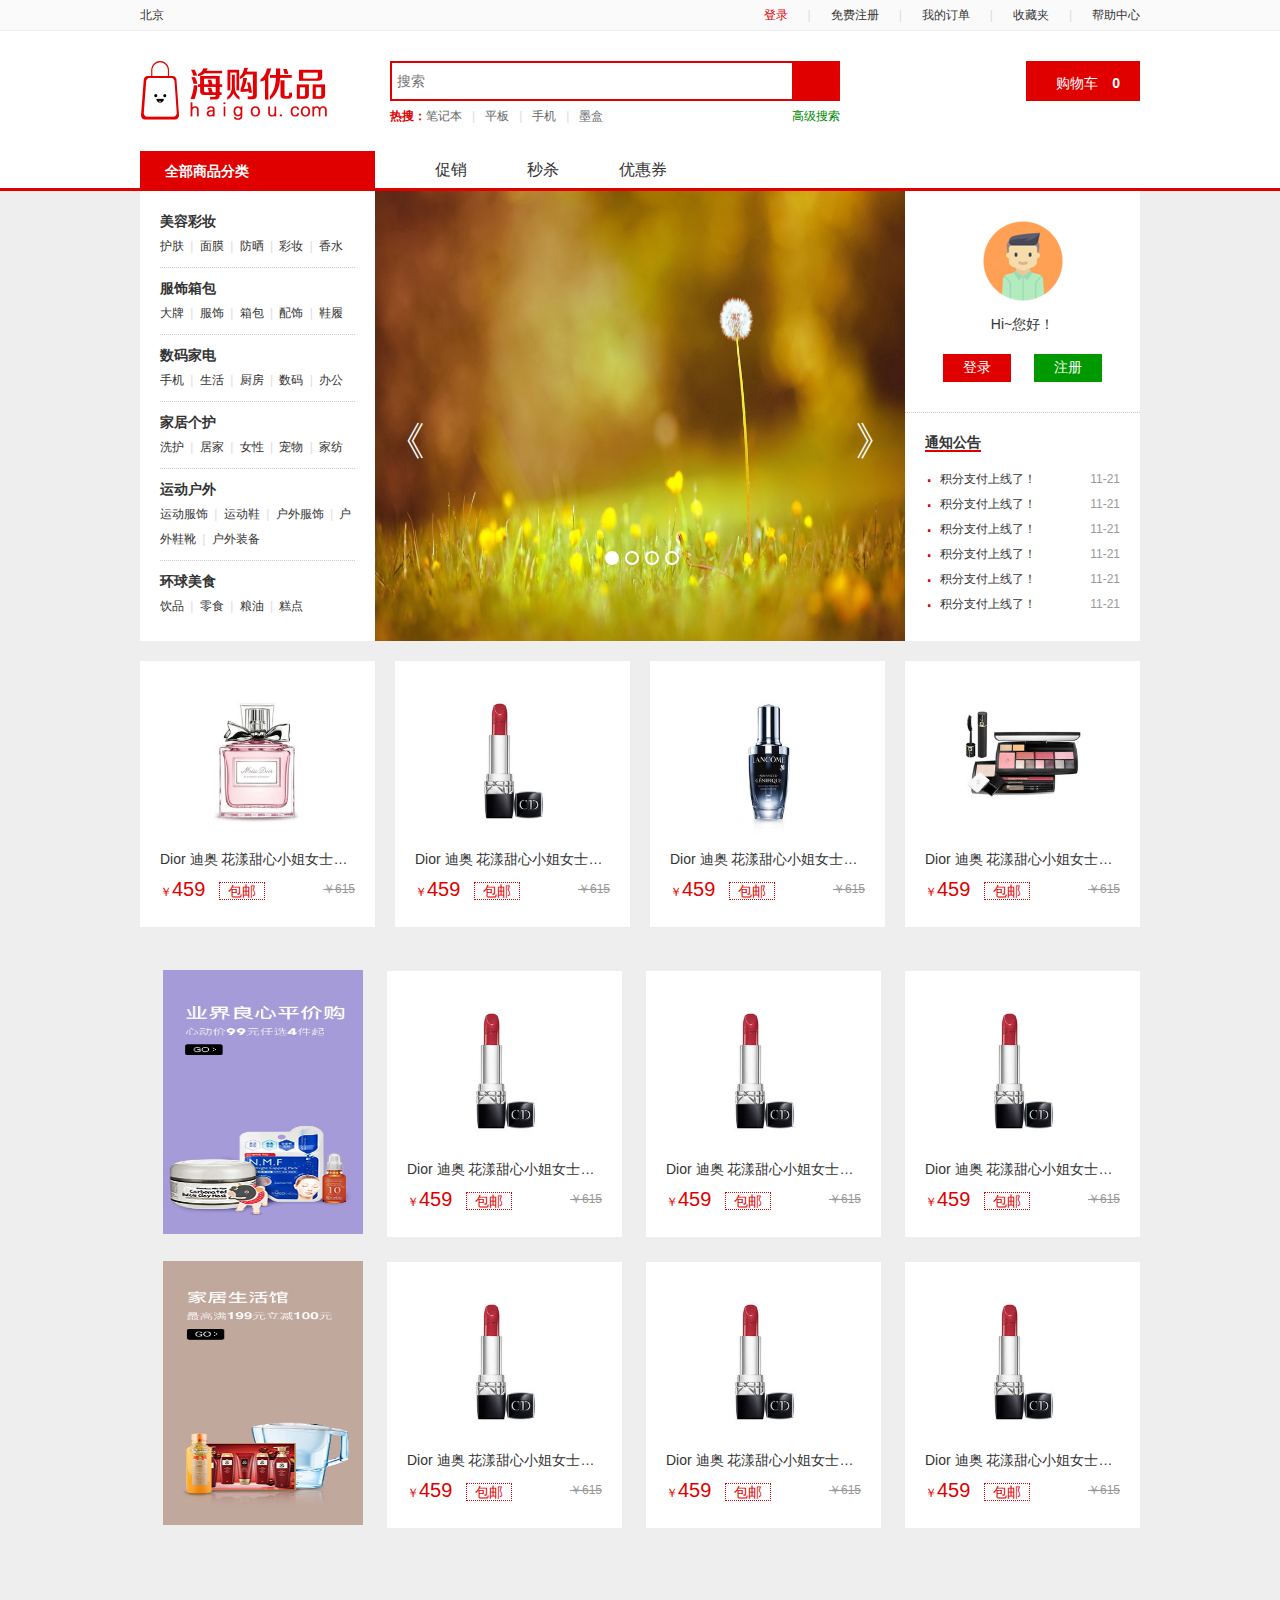
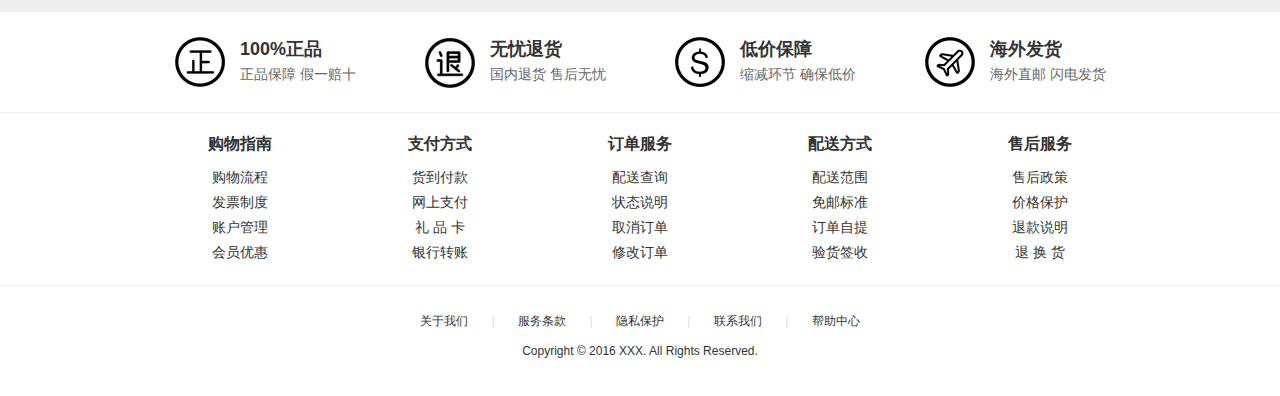
<file: index.html>
<!DOCTYPE html>
<html>

<head>
    <meta charset="utf-8">
    <title>商城</title>
    <link rel="stylesheet" href="./css/common.css">
    <!-- <link rel="stylesheet" href="./iconfont/iconfont.css"> -->
    <link rel="stylesheet" href="./css/index.css">
    <!-- <script src="./js/timerpage.js"></script> -->
</head>

<body>
    <div id="topbar">
        <div class="container">
            <div id="topbar-location">
                <i class="iconfont icon-location"></i>
                <a href="#">北京</a>
            </div>
            <div id="topbar-menu">
                <ul>
                    <li>
                        <a href="./logon.html" class="red">登录</a>
                    </li>
                    <li class="separator">|</li>
                    <li>
                        <a href="./register.html">免费注册</a>
                    </li>
                    <li class="separator">|</li>
                    <li>
                        <a href="#">我的订单</a>
                    </li>
                    <li class="separator">|</li>
                    <li>
                        <a href="#">收藏夹</a>
                    </li>
                    <li class="separator">|</li>
                    <li>
                        <a href="#">帮助中心</a>
                    </li>
                </ul>
            </div>
        </div>
    </div>
    <div id="header">
        <div class="container">
            <div id="header-logo">
                <a href="./index.html">
                    <h1>LOGO</h1>
                </a>
            </div>
            <div id="header-search">
                <div id="header-search-combobox">
                    <form action="#" method="post">
                        <input type="text" name="keywords" placeholder="搜索" id="header-search-combobox-text">
                        <button type="submit" id="header-search-combobox-button">
                            <i class="iconfont icon-search"></i>
                        </button>
                    </form>
                </div>
                <div class="clear">
                    <ul id="header-search-hotkeywords">
                        <li>
                            <strong>热搜：</strong>
                        </li>
                        <li>
                            <a href="#">笔记本</a>
                        </li>
                        <li class="separator">|</li>
                        <li>
                            <a href="#">平板</a>
                        </li>
                        <li class="separator">|</li>
                        <li>
                            <a href="#">手机</a>
                        </li>
                        <li class="separator">|</li>
                        <li>
                            <a href="#">墨盒</a>
                        </li>
                    </ul>
                    <a href="#" id="header-search-advancedsearch">高级搜索</a>
                </div>
            </div>
            <div id="header-cart">
                <i class="iconfont icon-cart"></i>
                <a href="#">购物车</a>
                <strong>0</strong>
            </div>
        </div>
    </div>
    <div id="navigation">
        <div class="container">
            <div id="navigation-category">
                <div id="navigation-category-heading">
                    <div class="float-left">
                        <i class="iconfont icon-menu"></i>
                        <strong>全部商品分类</strong>
                    </div>
                    <div class="float-right">
                        <i class="iconfont icon-dropdown"></i>
                    </div>
                </div>
                <div id="navigation-category-content">
                    <dl>
                        <dt>美容彩妆</dt>
                        <dd>
                            <a href="#">护肤</a>
                            <em>|</em>
                            <a href="#">面膜</a>
                            <em>|</em>
                            <a href="#">防晒</a>
                            <em>|</em>
                            <a href="#">彩妆</a>
                            <em>|</em>
                            <a href="#">香水</a>
                        </dd>
                    </dl>
                    <dl>
                        <dt>服饰箱包</dt>
                        <dd>
                            <a href="#">大牌</a>
                            <em>|</em>
                            <a href="#">服饰</a>
                            <em>|</em>
                            <a href="#">箱包</a>
                            <em>|</em>
                            <a href="#">配饰</a>
                            <em>|</em>
                            <a href="#">鞋履</a>
                        </dd>
                    </dl>
                    <dl>
                        <dt>数码家电</dt>
                        <dd>
                            <a href="#">手机</a>
                            <em>|</em>
                            <a href="#">生活</a>
                            <em>|</em>
                            <a href="#">厨房</a>
                            <em>|</em>
                            <a href="#">数码</a>
                            <em>|</em>
                            <a href="#">办公</a>
                        </dd>
                    </dl>
                    <dl>
                        <dt>家居个护</dt>
                        <dd>
                            <a href="#">洗护</a>
                            <em>|</em>
                            <a href="#">居家</a>
                            <em>|</em>
                            <a href="#">女性</a>
                            <em>|</em>
                            <a href="#">宠物</a>
                            <em>|</em>
                            <a href="#">家纺</a>
                        </dd>
                    </dl>
                    <dl>
                        <dt>运动户外</dt>
                        <dd>
                            <a href="#">运动服饰</a>
                            <em>|</em>
                            <a href="#">运动鞋</a>
                            <em>|</em>
                            <a href="#">户外服饰</a>
                            <em>|</em>
                            <a href="#">户外鞋靴</a>
                            <em>|</em>
                            <a href="#">户外装备</a>
                        </dd>
                    </dl>
                    <dl>
                        <dt>环球美食</dt>
                        <dd>
                            <a href="#">饮品</a>
                            <em>|</em>
                            <a href="#">零食</a>
                            <em>|</em>
                            <a href="#">粮油</a>
                            <em>|</em>
                            <a href="#">糕点</a>
                        </dd>
                    </dl>
                </div>
            </div>
            <div id="navigation-menu">
                <ul>
                    <li>
                        <a href="#">促销</a>
                    </li>
                    <li>
                        <a href="#">秒杀</a>
                    </li>
                    <li>
                        <a href="#">优惠券</a>
                    </li>
                </ul>
            </div>
        </div>
    </div>
    <div id="main">
        <div class="container">
            <div class="section first-floor clear">
                <div class="left"></div>
                <div id="scroll">
                    <img src="./img/1.jpg" alt="">
                    <img src="./img/2.jpg" alt="">
                    <img src="./img/3.jpg" alt="">
                    <img src="./img/4.jpg" alt="">
                    <img src="./img/1.jpg" alt="">
                    <!-- <a href="#">
                        <img src="./pic/banner.png">
                    </a> -->
                </div>
                <div class="right">
                    <div class="user">
                        <img src="./img/avatar.png">
                        <div class="welcome">Hi~您好！</div>
                        <div>
                            <a href="#" class="login">登录</a>
                            <a href="#" class="register">注册</a>
                        </div>
                    </div>
                    <div class="notice">
                        <h3>
                            <a href="#">通知公告</a>
                        </h3>
                        <ul>
                            <li>
                                <em>&middot;</em>
                                <a href="#">积分支付上线了！</a>
                                <span>11-21</span>
                            </li>
                            <li>
                                <em>&middot;</em>
                                <a href="#">积分支付上线了！</a>
                                <span>11-21</span>
                            </li>
                            <li>
                                <em>&middot;</em>
                                <a href="#">积分支付上线了！</a>
                                <span>11-21</span>
                            </li>
                            <li>
                                <em>&middot;</em>
                                <a href="#">积分支付上线了！</a>
                                <span>11-21</span>
                            </li>
                            <li>
                                <em>&middot;</em>
                                <a href="#">积分支付上线了！</a>
                                <span>11-21</span>
                            </li>
                            <li>
                                <em>&middot;</em>
                                <a href="#">积分支付上线了！</a>
                                <span>11-21</span>
                            </li>
                        </ul>
                    </div>
                </div>
            </div>
            <div class="section second-floor goods-list-row clear">
                <div class="goods-list-item">
                    <div class="goods-list-image">
                        <a href="#">
                            <img src="./pic/goods/1.jpg">
                        </a>
                    </div>
                    <div class="goods-list-name">
                        <a href="#">Dior 迪奥 花漾甜心小姐女士淡香水......</a>
                    </div>
                    <div class="goods-list-info">
                        <strong><em>￥</em>459</strong>
                        <em>包邮</em>
                        <span>￥615</span>
                    </div>
                </div>
                <div class="goods-list-item">
                    <div class="goods-list-image">
                        <a href="#">
                            <img src="./pic/goods/2.jpg">
                        </a>
                    </div>
                    <div class="goods-list-name">
                        <a href="#">Dior 迪奥 花漾甜心小姐女士淡香水......</a>
                    </div>
                    <div class="goods-list-info">
                        <strong><em>￥</em>459</strong>
                        <em>包邮</em>
                        <span>￥615</span>
                    </div>
                </div>
                <div class="goods-list-item">
                    <div class="goods-list-image">
                        <a href="#">
                            <img src="./pic/goods/3.jpg">
                        </a>
                    </div>
                    <div class="goods-list-name">
                        <a href="#">Dior 迪奥 花漾甜心小姐女士淡香水......</a>
                    </div>
                    <div class="goods-list-info">
                        <strong><em>￥</em>459</strong>
                        <em>包邮</em>
                        <span>￥615</span>
                    </div>
                </div>
                <div class="goods-list-item">
                    <div class="goods-list-image">
                        <a href="#">
                            <img src="./pic/goods/4.jpg">
                        </a>
                    </div>
                    <div class="goods-list-name">
                        <a href="#">Dior 迪奥 花漾甜心小姐女士淡香水......</a>
                    </div>
                    <div class="goods-list-info">
                        <strong><em>￥</em>459</strong>
                        <em>包邮</em>
                        <span>￥615</span>
                    </div>
                </div>
            </div>
            <div class="section second-floor goods-list-row clear">
                <table id="shangpinyemian">
                    <!-- <tr class="celan">
                        <td rowspan="" >
                            <img src="./pic/ad/1.png" height="300px" width="200px">
                        </td>
                    </tr> -->
                    <!-- <tr>
                            <td colspan="4" style="text-align: center;"></td>
                        </tr> -->
                    <tr>
                        <td>
                            <img src="./pic/ad/1.png" height="264px" width="200px">
                        </td>
                        <td>
                            <div class="goods-list-item">
                                <div class="goods-list-image">
                                    <a href="#">
                                        <img src="./pic/goods/2.jpg">
                                    </a>
                                </div>
                                <div class="goods-list-name">
                                    <a href="#">Dior 迪奥 花漾甜心小姐女士淡香水......</a>
                                </div>
                                <div class="goods-list-info">
                                    <strong><em>￥</em>459</strong>
                                    <em>包邮</em>
                                    <span>￥615</span>
                                </div>
                            </div>
                        </td>
                    <!-- </tr>
                    <tr> -->
                        <td>
                            <div class="goods-list-item">
                                <div class="goods-list-image">
                                    <a href="#">
                                        <img src="./pic/goods/2.jpg">
                                    </a>
                                </div>
                                <div class="goods-list-name">
                                    <a href="#">Dior 迪奥 花漾甜心小姐女士淡香水......</a>
                                </div>
                                <div class="goods-list-info">
                                    <strong><em>￥</em>459</strong>
                                    <em>包邮</em>
                                    <span>￥615</span>
                                </div>
                            </div>
                        </td>
                    <!-- </tr>
                    <tr> -->
                        <td>
                            <div class="goods-list-item">
                                <div class="goods-list-image">
                                    <a href="#">
                                        <img src="./pic/goods/2.jpg">
                                    </a>
                                </div>
                                <div class="goods-list-name">
                                    <a href="#">Dior 迪奥 花漾甜心小姐女士淡香水......</a>
                                </div>
                                <div class="goods-list-info">
                                    <strong><em>￥</em>459</strong>
                                    <em>包邮</em>
                                    <span>￥615</span>
                                </div>
                            </div>
                        </td>
                    </tr>
                    <!-- <tr class="celan">
                        <td rowspan="1">
                            <img src="./pic/ad/2.png" height="350px">
                        </td>
                    </tr> -->
                    <tr>
                        <td>
                            <img src="./pic/ad/2.png" height="264px" width="200px">
                        </td>
                        <td>
                            <div class="goods-list-item">
                                <div class="goods-list-image">
                                    <a href="#">
                                        <img src="./pic/goods/2.jpg">
                                    </a>
                                </div>
                                <div class="goods-list-name">
                                    <a href="#">Dior 迪奥 花漾甜心小姐女士淡香水......</a>
                                </div>
                                <div class="goods-list-info">
                                    <strong><em>￥</em>459</strong>
                                    <em>包邮</em>
                                    <span>￥615</span>
                                </div>
                            </div>
                        </td>
                    <!-- </tr>
                    <tr> -->
                        <td>
                            <div class="goods-list-item">
                                <div class="goods-list-image">
                                    <a href="#">
                                        <img src="./pic/goods/2.jpg">
                                    </a>
                                </div>
                                <div class="goods-list-name">
                                    <a href="#">Dior 迪奥 花漾甜心小姐女士淡香水......</a>
                                </div>
                                <div class="goods-list-info">
                                    <strong><em>￥</em>459</strong>
                                    <em>包邮</em>
                                    <span>￥615</span>
                                </div>
                            </div>
                        </td>
                    <!-- </tr>
                    <tr> -->
                        <td>
                            <div class="goods-list-item">
                                <div class="goods-list-image">
                                    <a href="#">
                                        <img src="./pic/goods/2.jpg">
                                    </a>
                                </div>
                                <div class="goods-list-name">
                                    <a href="#">Dior 迪奥 花漾甜心小姐女士淡香水......</a>
                                </div>
                                <div class="goods-list-info">
                                    <strong><em>￥</em>459</strong>
                                    <em>包邮</em>
                                    <span>￥615</span>
                                </div>
                            </div>
                        </td>
                    </tr>
                </table>
                <p>
            </div>
        </div>
    </div>
    </div>
    <div id="footer">
        <div id="footer-promise">
            <div class="container clear">
                <div class="footer-promise-column clear">
                    <img src="./img/1.png">
                    <dl>
                        <dt>100%正品</dt>
                        <dd>正品保障 假一赔十</dd>
                    </dl>
                </div>
                <div class="footer-promise-column clear">
                    <img src="./img/2.png">
                    <dl>
                        <dt>无忧退货</dt>
                        <dd>国内退货 售后无忧</dd>
                    </dl>
                </div>
                <div class="footer-promise-column clear">
                    <img src="./img/3.png">
                    <dl>
                        <dt>低价保障</dt>
                        <dd>缩减环节 确保低价</dd>
                    </dl>
                </div>
                <div class="footer-promise-column clear">
                    <img src="./img/4.png">
                    <dl>
                        <dt>海外发货</dt>
                        <dd>海外直邮 闪电发货</dd>
                    </dl>
                </div>
            </div>
        </div>
        <div id="footer-link">
            <div class="container clear">
                <div class="footer-link-column">
                    <h3>购物指南</h3>
                    <ul>
                        <li>
                            <a href="#">购物流程</a>
                        </li>
                        <li>
                            <a href="#">发票制度</a>
                        </li>
                        <li>
                            <a href="#">账户管理</a>
                        </li>
                        <li>
                            <a href="#">会员优惠</a>
                        </li>
                    </ul>
                </div>
                <div class="footer-link-column">
                    <h3>支付方式</h3>
                    <ul>
                        <li>
                            <a href="#">货到付款</a>
                        </li>
                        <li>
                            <a href="#">网上支付</a>
                        </li>
                        <li>
                            <a href="#">礼 品 卡</a>
                        </li>
                        <li>
                            <a href="#">银行转账</a>
                        </li>
                    </ul>
                </div>
                <div class="footer-link-column">
                    <h3>订单服务</h3>
                    <ul>
                        <li>
                            <a href="#">配送查询</a>
                        </li>
                        <li>
                            <a href="#">状态说明</a>
                        </li>
                        <li>
                            <a href="#">取消订单</a>
                        </li>
                        <li>
                            <a href="#">修改订单</a>
                        </li>
                    </ul>
                </div>
                <div class="footer-link-column">
                    <h3>配送方式</h3>
                    <ul>
                        <li>
                            <a href="#">配送范围</a>
                        </li>
                        <li>
                            <a href="#">免邮标准</a>
                        </li>
                        <li>
                            <a href="#">订单自提</a>
                        </li>
                        <li>
                            <a href="#">验货签收</a>
                        </li>
                    </ul>
                </div>
                <div class="footer-link-column">
                    <h3>售后服务</h3>
                    <ul>
                        <li>
                            <a href="#">售后政策</a>
                        </li>
                        <li>
                            <a href="#">价格保护</a>
                        </li>
                        <li>
                            <a href="#">退款说明</a>
                        </li>
                        <li>
                            <a href="#">退 换 货</a>
                        </li>
                    </ul>
                </div>
            </div>
        </div>
        <div id="footer-menu">
            <ul>
                <li>
                    <a href="#">关于我们</a>
                </li>
                <li class="separator">|</li>
                <li>
                    <a href="#">服务条款</a>
                </li>
                <li class="separator">|</li>
                <li>
                    <a href="#">隐私保护</a>
                </li>
                <li class="separator">|</li>
                <li>
                    <a href="#">联系我们</a>
                </li>
                <li class="separator">|</li>
                <li>
                    <a href="#">帮助中心</a>
                </li>
            </ul>
        </div>
        <div id="footer-copyright">
            <p>Copyright &copy; 2016 XXX. All Rights Reserved.</p>
        </div>
    </div>
</body>
<script src="./js/turnpage.js" type="text/javascript" charset="utf-8"></script>
<script src="./js/timerpage.js" type="text/javascript" charset="utf-8"></script>
<script src="./js/jumppage.js" type="text/javascript" charset="utf-8"></script>
</html>
</file>
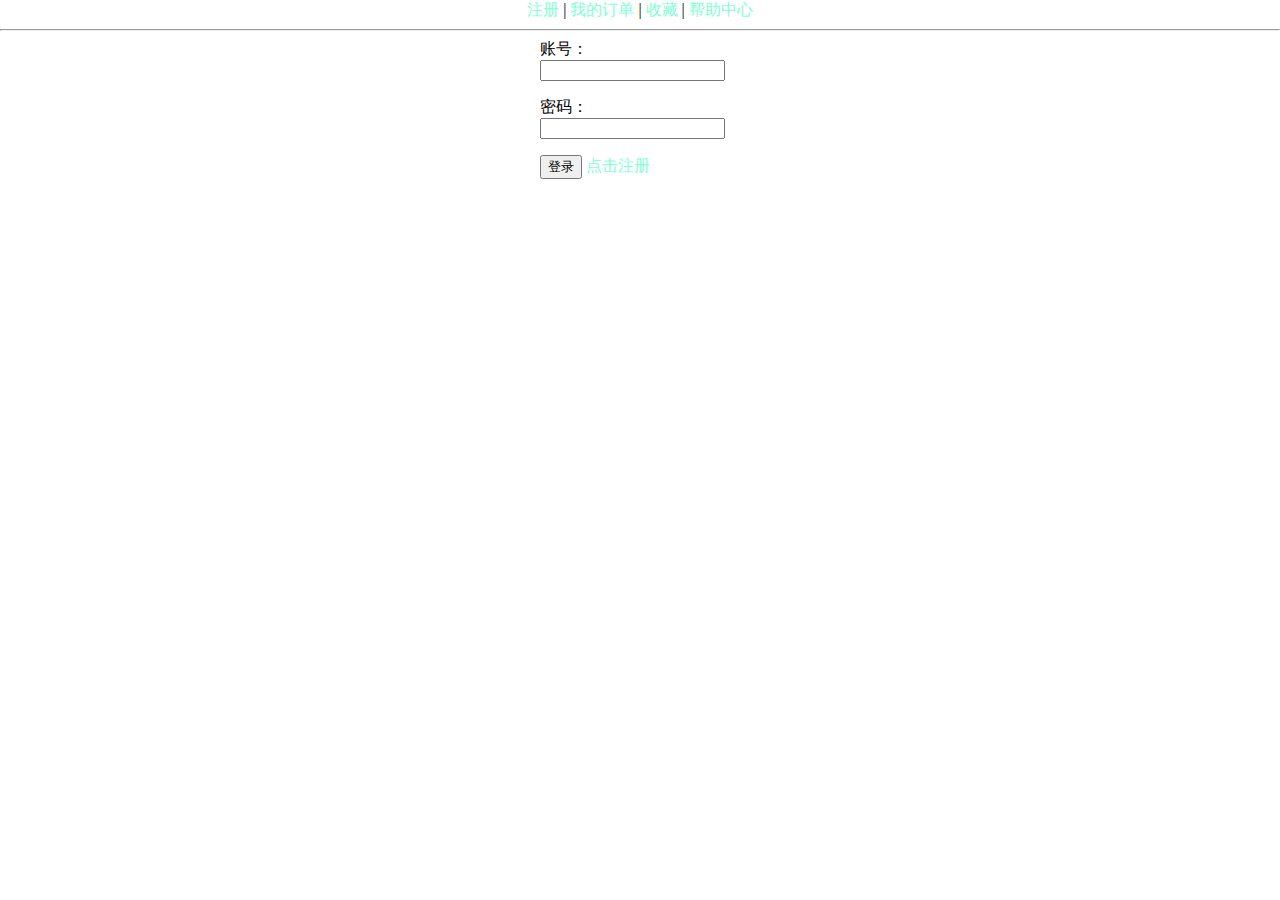
<file: logon.html>
<!DOCTYPE html>
<html lang="en">
<head>
    <meta charset="UTF-8">
    <meta name="viewport" content="width=device-width, initial-scale=1.0">
    <title>登录</title>
    <script src="./js/logon.js"></script>
    <link rel="stylesheet" href="./css/通用.css">
    <link rel="stylesheet" href="./css/登陆.css">
</head>
<body>
    <div class="nav">
        <a href="./register.html" target="">注册</a>
        <span class="shugang">|</span>
        <a href="#" target="">我的订单</a>
        <span class="shugang">|</span>
        <a href="#" target="">收藏</a>
        <span class="shugang">|</span>
        <a href="#" target="">帮助中心</a>
    </div>
    <hr>
    <div id="main">
    <form action="">
        <label for="accunt">账号：</label>
            <input type="text" id="accunt"><p>
        <label for="password">密码：</label>
            <input type="password" name="" id="password"><p>
        <input type="button" value="登录" onclick="
        var accunt = document.getElementById('accunt').value;
        var password = document.getElementById('password').value;
        var result = denglu(accunt,password);
        // if (result == true){
        // window.location.href='./主页.html'
        // } else {
        // document.getElementById('hint').innerHTML = '账号或密码错误'
        // }
        ">
        <a href="./register.html">点击注册</a>
        <br>
        <span id="hint" style="color: red; font-size: 12px;"></span>
    </form>
    </div>
</body>
</html>
</file>
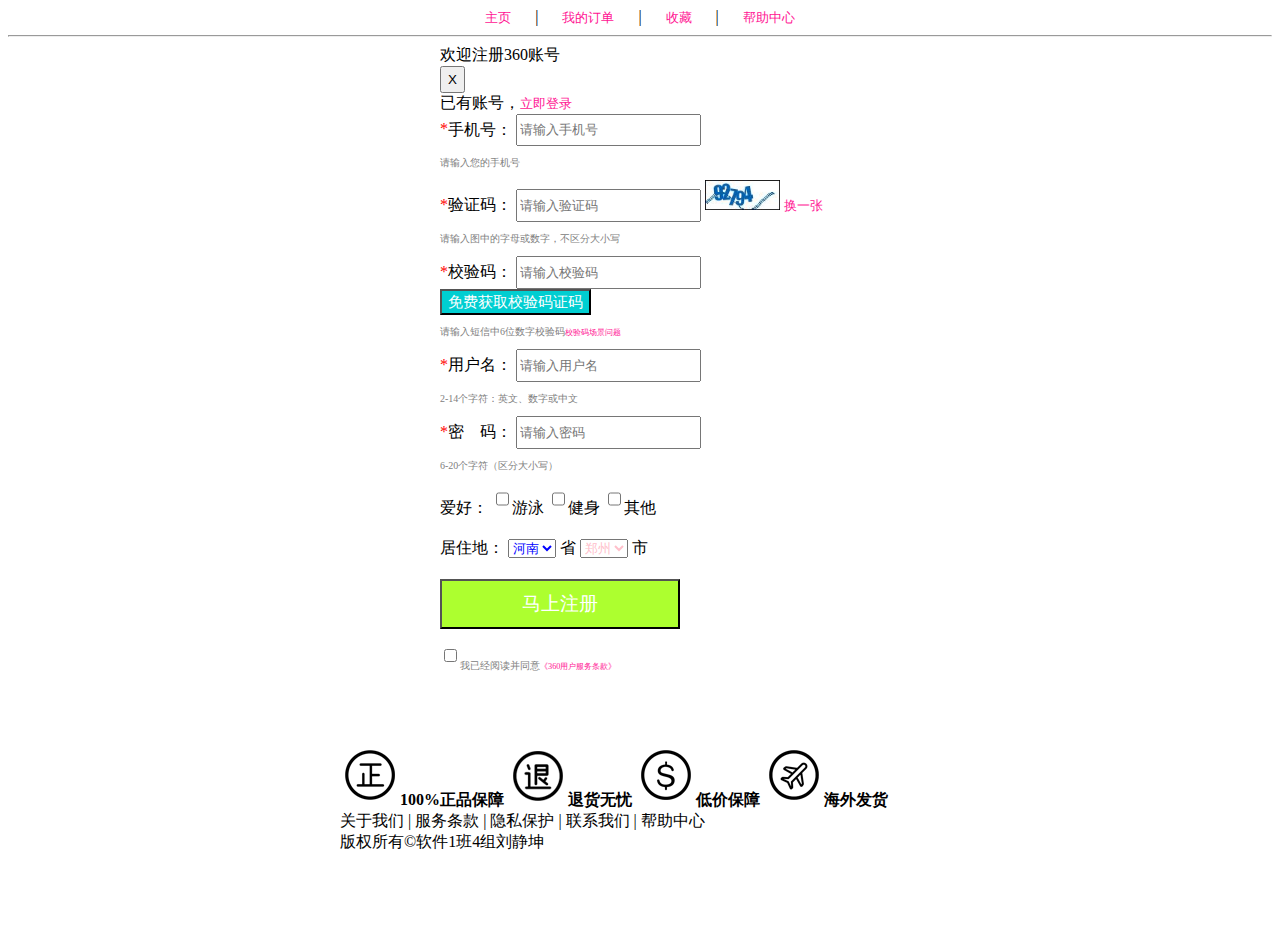
<file: register.html>
<!DOCTYPE html>
<html lang="en">
<head>
        <meta charset="UTF-8">
        <meta name="viewport" content="width=device-width, initial-scale=1.0">
        <title>欢迎来到我的XXX电商首页</title>
    <style>
      @import './css/注册.css';
    </style>
    <script src="./js/注册.js"></script>
</head>
<body>
    <!-- 标题  nav导航栏标签-->
    <nav>
        <a href="./index.html" target="">主页</a>
        <span class="shugang">|</span>
        <a href="#" target="">我的订单</a>
        <span class="shugang">|</span>
        <a href="#" target="">收藏</a>
        <span class="shugang">|</span>
        <a href="#" target="">帮助中心</a>
    </nav>
    <!-- 分隔线 -->
    <div>
        <hr/>
    </div>
    <!-- 正文 form表单标签-->
<form action="" id="formmain">
    <!-- 登录 -->
    <div>
            欢迎注册360账号<br/>
            <input type="button" value="X"><br/>
            已有账号，<a href="./logon.html">立即登录</a><br/>
    </div>
    <!-- 手机号 -->
    <div>
    <!-- for对应input中的id，使得可直接点击汉字“手机号”选中输入框 -->
        <label for="shoujihao" class="bitian">手机号：</label>
    <!-- size为输入框长度，maxlenght为输入字符最大值，placeholder为输入框文字，type用来设置属性，其中的输入表单元素类型text为普通文本 -->
    <!-- input生成文本框、密码框的标签 -->
            <input class="shurukuang" type="text" size="20" maxlength="20" placeholder="请输入手机号" id="shoujihao"/><span id="warn"></span><br/>
                <p>请输入您的手机号</p>
    </div>
    <!-- 验证码 -->
    <div>
        <label for="yanzhengma" class="bitian">验证码：</label>
            <input class="shurukuang" type="text" size="20" maxlength="20" placeholder="请输入验证码" id="yanzhengma"/>
                <img src="./img/验证码.jpg" alt="" height="30">
                <a href="#">换一张</a><br/>
                <p>请输入图中的字母或数字，不区分大小写</p>
                <span id="warn2"></span>
    </div>
    <!-- 校验码 -->
    <div>
        <label for="jiaoyanma" class="bitian">校验码：</label>
            <input class="shurukuang" type="text" size="20" maxlength="20" placeholder="请输入校验码" id="jiaoyanma"/>
            <input id="miaofeohuoqujiaoyanma" type="button" value="免费获取校验码证码"><br/>
                <p><span>请输入短信中6位数字校验码</span><a href="#">校验码场景问题</a></p>
    </div>
    <!-- 用户名 -->
    <div>
        <label for="yonghuming" class="bitian">用户名：</label>
            <input class="shurukuang" type="text" size="20" maxlength="20" placeholder="请输入用户名" id="yonghuming"/><br/>
                <P>2-14个字符：英文、数字或中文</P>
    </div>
    <!-- 密码 -->
    <div>
        <label for="mima" class="bitian">密&emsp;码：</label>
    <!-- type中的输入表单元素类型password为密码框，可直接使输入字符为黑色圆点 -->
            <input class="shurukuang" type="password" size="20" maxlength="20" placeholder="请输入密码" id="密码"/><br/>
                <P>6-20个字符（区分大小写）</P>
    </div>
    <!-- 爱好 -->
    <div class="aihao">        
        <span>爱好：</span>
        <input type="checkbox" name="aihao"/>游泳
        <input type="checkbox" name="aihao"/>健身
        <input type="checkbox" name="aihao"/>其他<br/>
    </div>
    <!-- 居住地 -->
        <div class="juzhudi">
            <span>居住地：</span>
    <!-- 下拉列表框，用select和option， size用来表示列表框默认显示的数量 -->
        <select name="shengfen" id="" size="1">
    <!-- 用selected="selected" 可以使用该属性的元素设为默认选项-->
            <option value="hn" class="shengfen">河南</option>
            <option value="hb">湖北</option>
            <option value="fn">湖南</option>
            <option value="hj">福建</option>
        </select>
            <span>省</span>
            <select name="shenghui" id="" size="1">
                <option value="zz" class="shenghu">郑州</option>
                <option value="wh">武汉</option>
                <option value="cs">长沙</option>
                <option value="hz">福州</option>
            </select>
            <span>市</span>
    </div>
    <!-- 注册 -->
    <div>
    <!-- submit为提交按钮，提交按钮的作用是将数据传输给后端，即form标签中的路径
        value用来设置按钮中的内容是什么 -->
    <!-- reset为重置按钮 -->
            <input class="mashangzhuce" type="submit" value="马上注册"><br/>
    <!-- type中的输入表单元素类型checkbook为多选框，指定按钮是否被选中 -->
            <P><input type="checkbox" ><span>我已经阅读并同意</span><a href="#">《360用户服务条款》</a></P>
    </div>
</form>
    <!-- 页脚 -->
    <div id="foot">
        <footer>
            <img src="./img/1.png "/><strong>100%正品保障</strong>
            <img src="./img/2.png"/><strong>退货无忧</strong>
            <img src="./img/3.png "/><strong>低价保障</strong>
            <img src="./img/4.png "/><strong>海外发货</strong>
        </footer>
            <!-- <hr/> -->
            关于我们 | 服务条款 | 隐私保护 | 联系我们 | 帮助中心
            <br/>
            版权所有&copy;软件1班4组刘静坤
        
    </div>
</body>
</html>
</file>
<file: css/common.css>
@charset "utf-8";

body{
    background: #FFFFFF;
    color: #333333;
    font-family: 'Microsoft Yahei', Arial, Helvetica, sans-serif;
    font-size: 14px;
    margin: 0px;
}

a{
    color: #333333;
    text-decoration: none;
}

a:hover{
    color: #E00000;
}

a img{
    display: block;
}

h1, h2, h3, h4, h5, h6,
p, form,
ul, ol, dl, li, dt, dd{
    margin: 0px;
    padding: 0px;
}

li{
    list-style: none;
}

li.separator{
    color: #DDDDDD;
    margin: 0px 20px;
}

/* common */

.container{
    margin: 0px auto;
    width: 1000px;
}

.clear{
    zoom: 1;
}

.clear:after{
    clear: both;
    content: '.';
    display: block;
    height: 0px;
    overflow: hidden;
    visibility: hidden;
}

.float-left{
    float: left;
}

.float-right{
    float: right;
}

.red{
    color: #E00000;
}

a.red:hover{
    text-decoration: underline;
}

/* topbar */

#topbar{
    background: #FAFAFA;
    border-bottom: 1px solid #EEEEEE;
    font-size: 12px;
    height: 30px;
    line-height: 30px;
}

#topbar-location{
    float: left;
}

#topbar-menu{
    float: right;
}

#topbar-menu ul li{
    float: left;
}

/* header */

#header{
    height: 120px;
}

/** header logo **/

#header-logo{
    float: left;
    height: 68px;
    line-height: 68px;
    margin: 26px 0px;
    width: 200px;
}

#header-logo a{
    background: url('../img/logo.png') left center no-repeat;
    display: block;
    height: 68px;
    width: 190px;
}

#header-logo h1{
    display: none;
}

/** header search **/

#header-search{
    float: left;
    margin: 30px 0px 20px 50px;
}

#header-search-combobox{
    border: 2px solid #E00000;
    height: 36px;
}

#header-search-combobox-text{
    background: #FFFFFF;
    border: none;
    color: #333333;
    display: block;
    float: left;
    font-family: 'Microsoft Yahei', Arial, Helvetica, sans-serif;
    font-size: 14px;
    height: 32px;
    line-height: 32px;
    margin: 0px;
    outline: none;
    padding: 2px 5px;
    width: 390px;
}

#header-search-combobox-button{
    background: #E00000;
    border: none;
    color: #FFFFFF;
    display: block;
    float: left;
    height: 36px;
    line-height: 36px;
    margin: 0px;
    outline: none;
    padding: 0px;
    width: 46px;
}

#header-search-combobox-button .iconfont{
    font-size: 22px;
}

#header-search-hotkeywords{
    float: left;
    font-size: 12px;
    height: 30px;
    line-height: 30px;
}

#header-search-hotkeywords li{
    float: left;
}

#header-search-hotkeywords li.separator{
    margin: 0px 10px;
}

#header-search-hotkeywords li strong{
    color: #E00000;
}

#header-search-hotkeywords li a{
    color: #666666;
}

#header-search-hotkeywords li a:hover{
    color: #E00000;
    text-decoration: underline;
}

#header-search-advancedsearch{
    color: #008800;
    float: right;
    font-size: 12px;
    height: 30px;
    line-height: 30px;
}

#header-search-advancedsearch:hover{
    text-decoration: underline;
}

/** header cart **/

#header-cart{
    background: #E00000;
    color: #FFFFFF;
    float: right;
    height: 40px;
    line-height: 40px;
    margin: 30px 0px 50px 0px;
    padding: 0px 20px;
}

#header-cart .iconfont{
    font-size: 20px;
}

#header-cart a{
    color: #FFFFFF;
    margin: 0px 10px;
}

#header-cart a:hover{
    text-decoration: underline;
}

/* header */

/* navigation */

#navigation{
    border-bottom: 3px solid #E00000;
    height: 37px;
}

/** navigation category **/

#navigation-category{
    float: left;
    position: relative;
}

#navigation-category-heading{
    background: #E00000;
    color: #FFFFFF;
    height: 37px;
    line-height: 37px;
    padding: 0px 20px;
    width: 195px;
}

#navigation-category-heading .iconfont{
    font-size: 20px;
    margin-right: 5px;
}

#navigation-category-content{
    background: #FFFFFF;
    border-top: 3px solid #E00000;
    display: none;
    height: 450px;
    padding: 0px 20px;
    position: absolute;
    top: 37px;
    width: 195px;
    z-index: 1000;
}

#navigation-category-content dl{
    border-bottom: 1px dotted #CCCCCC;
    line-height: 25px;
    padding: 8px 0px;
}

#navigation-category-content dl:first-child{
    margin-top: 10px;
}

#navigation-category-content dl:last-child{
    border-bottom: none;
}

#navigation-category-content dl dt{
    font-weight: bold;
}

#navigation-category-content dl dd{
    font-size: 12px;
}

#navigation-category-content dl dd em{
    color: #DDDDDD;
    font-style: normal;
    margin: 0px 3px;
}

#navigation-category:hover #navigation-category-content{
    display: block;
}

/** navigation menu **/

#navigation-menu{
    float: left;
    font-size: 16px;
}

#navigation-menu ul li{
    float: left;
    margin: 0px 30px;
    line-height: 37px;
}

#navigation-menu ul li:first-child{
    margin-left: 60px;
}

/* main */

#main{
    background: #EEEEEE;
}

/** goods list **/

.goods-list-row .goods-list-item{
    background: #FFFFFF;
    float: left;
    margin-right: 20px;
    padding: 20px;
    width: 195px;
}

.goods-list-row .goods-list-item:last-child{
    margin-right: 0px;
}

.goods-list-row .goods-list-image{
    text-align: center;
}

.goods-list-row .goods-list-image img{
    display: inline;
    width: 160px;
}

.goods-list-row .goods-list-name{
    line-height: 30px;
    overflow: hidden;
    text-overflow: ellipsis;
    white-space: nowrap;
    width: 195px;
}

.goods-list-row .goods-list-info{
    line-height: 30px;
}

.goods-list-row .goods-list-info strong{
    color: #E00000;
    font-size: 20px;
    font-weight: normal;
    margin-right: 10px;
}

.goods-list-row .goods-list-info strong em{
    font-style: normal;
    font-size: 12px;
}

.goods-list-row .goods-list-info > em{
    border: 1px dotted #E00000;
    color: #E00000;
    font-style: normal;
    padding: 0px 8px;
}

.goods-list-row .goods-list-info > span{
    color: #999999;
    font-size: 12px;
    float: right;
    text-decoration: line-through;
}

/** goods ranking list **/

.goods-ranking-list{
    padding: 20px;
}

.goods-ranking-list h3{
    font-size: 20px;
    line-height: 50px;
    margin-bottom: 5px;
}

.goods-ranking-list ul li{
    border-bottom: 1px dotted #DDDDDD;
    font-size: 12px;
    padding: 8px 0px;
    zoom: 1;
}

.goods-ranking-list ul li:last-child{
    border-bottom: none;
}

.goods-ranking-list ul li:after{
    clear: both;
    content: ".";
    display: block;
    height: 0px;
    overflow: hidden;
    visibility: hidden;
}

.goods-ranking-list ul li img{
    float: left;
    margin-right: 5px;
}

.goods-ranking-list ul li div{
    float: left;
    width: 110px;
}

.goods-ranking-list ul li div a{
    display: block;
    height: 40px;
    line-height: 20px;
    margin-bottom: 5px;
}

.goods-ranking-list ul li div strong,
.goods-ranking-list ul li div span{
    line-height: 30px;
}

.goods-ranking-list ul li div strong{
    color: #E00000;
    font-size: 16px;
    margin-right: 5px;
}

.goods-ranking-list ul li div span{
    color: #666666;
    font-size: 12px;
    text-decoration: line-through;
}

/* footer */

#footer{
    background: #FFFFFF;
    border-top: 1px solid #EEEEEE;
}

/** footer promise **/

#footer-promise{
    border-bottom: 1px solid #EEEEEE;
    padding: 20px 0px;
}

.footer-promise-column{
    float: left;
    padding-left: 20px;
    width: 230px;
}

.footer-promise-column img{
    float: left;
    margin: 0px 10px;
}

.footer-promise-column dl{
    float: left;
    line-height: 25px;
    margin-top: 5px;
}

.footer-promise-column dl dt{
    font-size: 18px;
    font-weight: bold;
}

.footer-promise-column dl dd{
    color: #666666;
}

/** footer link **/

#footer-link{
    padding: 20px 0px;
}

.footer-link-column{
    float: left;
    text-align: center;
    width: 200px;
}

.footer-link-column ul{
    line-height: 25px;
    margin: 10px 0px 0px 0px;
}

/** footer menu **/

#footer-menu{
    border-top: 1px solid #EEEEEE;
    font-size: 12px;
    line-height: 30px;
    padding: 20px 0px 0px 0px;
    text-align: center;
}

#footer-menu ul li{
    display: inline-block;
}

/** footer copyright **/

#footer-copyright{
    font-size: 12px;
    line-height: 30px;
    padding: 0px 0px 30px 0px;
    text-align: center;
}
</file>
<file: css/index.css>
@charset "utf-8";

#navigation-category-content{
    display: block;
}

#main{
    padding: 0px 0px 40px 0px;    
}

/* section */

.section-heading{
    line-height: 60px;
}

.section-heading h2{
    font-size: 24px;
}

.section-heading ul li{
    float: left;
    font-size: 16px;
}

.section{
    background: #FFFFFF;
    margin: 0px 0px 20px 0px;
}

.section .left,
.section #scroll,
.section .right{
    float: left;
}

.section .left,
.section .right{
    width: 235px;
}

.section #scroll{
    width: 530px;
}

.section .center-grid{
    border-bottom: 1px dotted #DDDDDD;
    border-right: 1px dotted #DDDDDD;
    height: 244px;
    width: 264px;
}

.section .center-row:last-child .center-grid{
    border-bottom: none;
    height: 245px;
}

.section .center-grid dl{
    height: 100%;
    text-align: center;
}

.section .center-grid dl dt{
    padding-top: 20px;
    font-size: 20px;
    line-height: 50px;
}

.section .center-grid dl dd{
    color: #666666;
}

/* first-floor */

.first-floor .left{
    height: 450px;
}

.first-floor .user{
    border-bottom: 1px dotted #CCCCCC;
    padding: 30px 0px;
    text-align: center;
}

.first-floor .user .welcome{
    line-height: 40px;
}

.first-floor .user a{
    color: #FFFFFF;
    display: inline-block;
    margin: 10px 10px 0px 10px;
    padding: 5px 20px;
}

.first-floor .user a.login{
    background: #E00000;
}

.first-floor .user a.register{
    background: #009900;
}

.first-floor .notice{
    font-size: 12px;
    padding: 20px;
}

.first-floor .notice h3 a{
    border-bottom: 2px solid #E00000;
}

.first-floor .notice ul{
    line-height: 25px;
    margin-top: 15px;
}

.first-floor .notice ul li{
    zoom: 1;
}

.first-floor .notice ul li:after{
    clear: both;
    content: ".";
    display: block;
    height: 0px;
    overflow: hidden;
    visibility: hidden;
}

.first-floor .notice ul li em{
    color: #E00000;
    float: left;
    font-style: normal;
    font-size: 25px;
    width: 15px;
}
.first-floor .notice ul li a{
    float: left;
    width: 130px;
}

.first-floor .notice ul li span{
    color: #999999;
    float: right;
    text-align: right;
    width: 50px;
}

/* second floor */

.second-floor{
    background: #EEEEEE;
}
/* .celan{
    float: left;
} */
table{
    border-spacing: 22px;
}
/* 设置滚动区域 */
#scroll{
    width: 530px;
    height: 450px;
    border: 0px solid black;
    margin: 0 0 0 0;
    position: relative;
    overflow: hidden;
}
/* 设置轮播图中的图片样式 */
#scroll>img{
    width: 100%;
    height: 100%;
    position: absolute;
    /* CSS过渡 */
    transition: left 0.7s ease-in-out;
}
/* 设置左右箭头样式 */
.arrow{
width: 60px;
height: 100%;
font-size: 40px;
text-align: center;
line-height: 500px;
color: #fff;
cursor: pointer;
position: absolute;
}
/* 设置页码显示样式 */
.pageControl{
    width: 10px;
    height: 10px;
    border-radius: 50%;
    border: 2px solid #fff;
    position: absolute;
    cursor: pointer;
    z-index: 999;
}
/* .right{
    float: right;
} */
</file>
<file: css/通用.css>
/* 整体外边距 */
body{
    margin: 0;
}
/* 未点击样式 */
a:link{
    text-decoration: none;
    color: aquamarine;
}
/* 已点击样式 */
a:visited{
    color: coral;
}
/* 悬浮时样式 */
a:hover{
    color: cornflowerblue;
}
/* 聚焦时样式 */
a:active{
    color: brown;
}
/* 内联元素转成块级元素 */
img{
    display: block;
}
/* 页脚 */
img.yejiao{
    display: inline;
}
.nav{
    /* margin: 0 auto; */
    text-align: center;
}
</file>
<file: css/登陆.css>
#main{
    width: 200px;
    height: 150px;
    /* border: 2px red solid; */
    margin: 0 auto;
}
</file>
